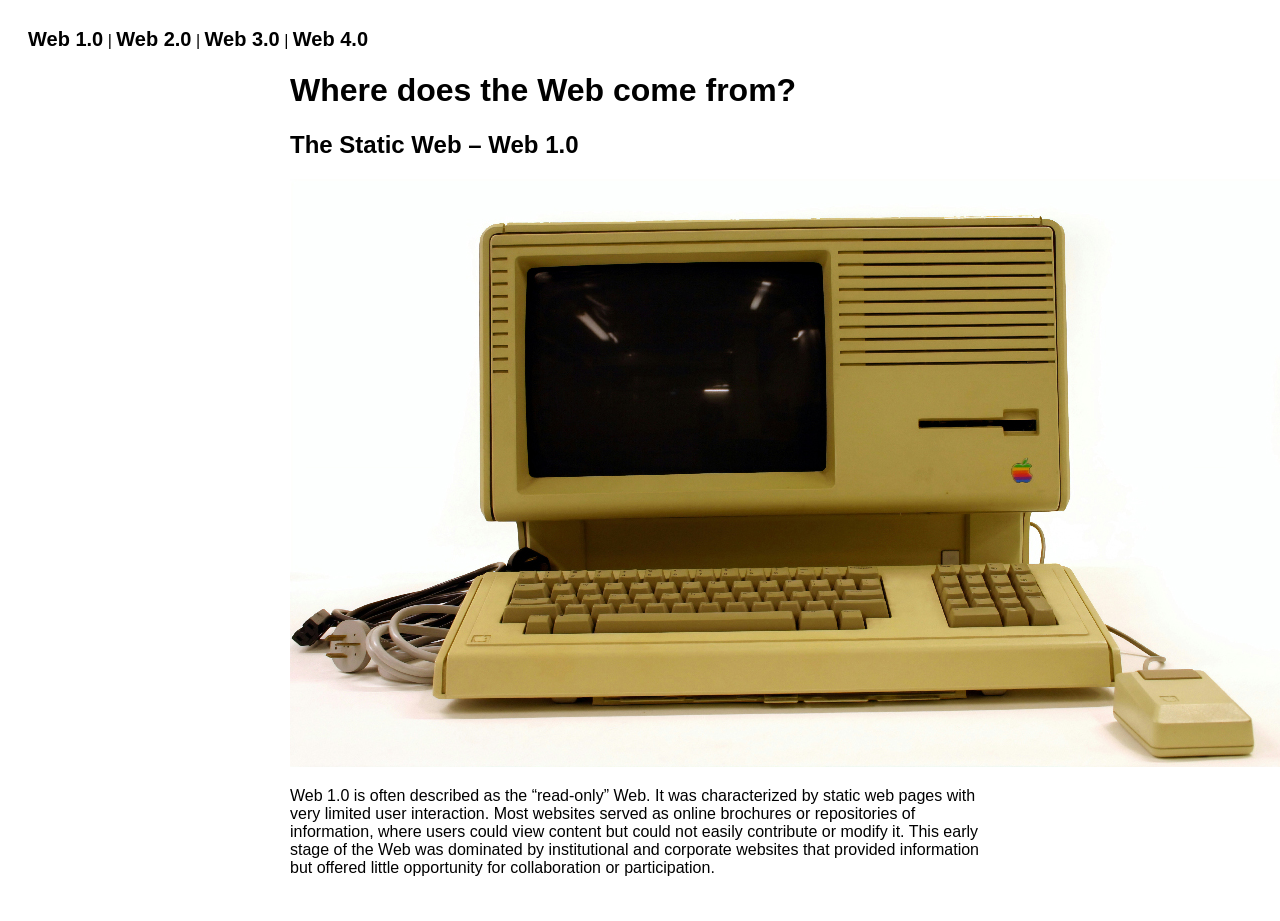
<file: Ameen-Ahmed-CART211-Asst2/index.html>
<!DOCTYPE html>
<html>
    <head>
        <title>Origins of the Web</title>
            <meta charset="utf-8">
    </head>
    <Body style="font-family: sans-serif; padding: 20px;">
        <nav>
            <a href="index.html" style="text-decoration: none; color: black; font-size: 125%; font-weight: bold;">Web 1.0</a> | <a href="web2.html" style="text-decoration: none; color: black; font-size: 125%; font-weight: bold;">Web 2.0</a> | <a href="web3.html" style="text-decoration: none; color: black; font-size: 125%; font-weight: bold;">Web 3.0</a> | <a href="web4.html" style="text-decoration: none; color: black; font-size: 125%; font-weight: bold;">Web 4.0</a>
        </nav>
        <header style="width: 700px; margin: auto;">
            <h1>Where does the Web come from?</h1>
            <h2>The Static Web – Web 1.0</h2>
            <img src="apple-lisa.jpg">
        </header>
        <main style="width: 700px; margin: auto; text-align: left;">
            <p>
                Web 1.0 is often described as the “read-only” Web. It was characterized by static web pages with very limited user interaction. Most websites served as online brochures or repositories of information, where users could view content but could not easily contribute or modify it.
                This early stage of the Web was dominated by institutional and corporate websites that provided information but offered little opportunity for collaboration or participation.
            </p>
        </main>


    </Body>

</html>
</file>
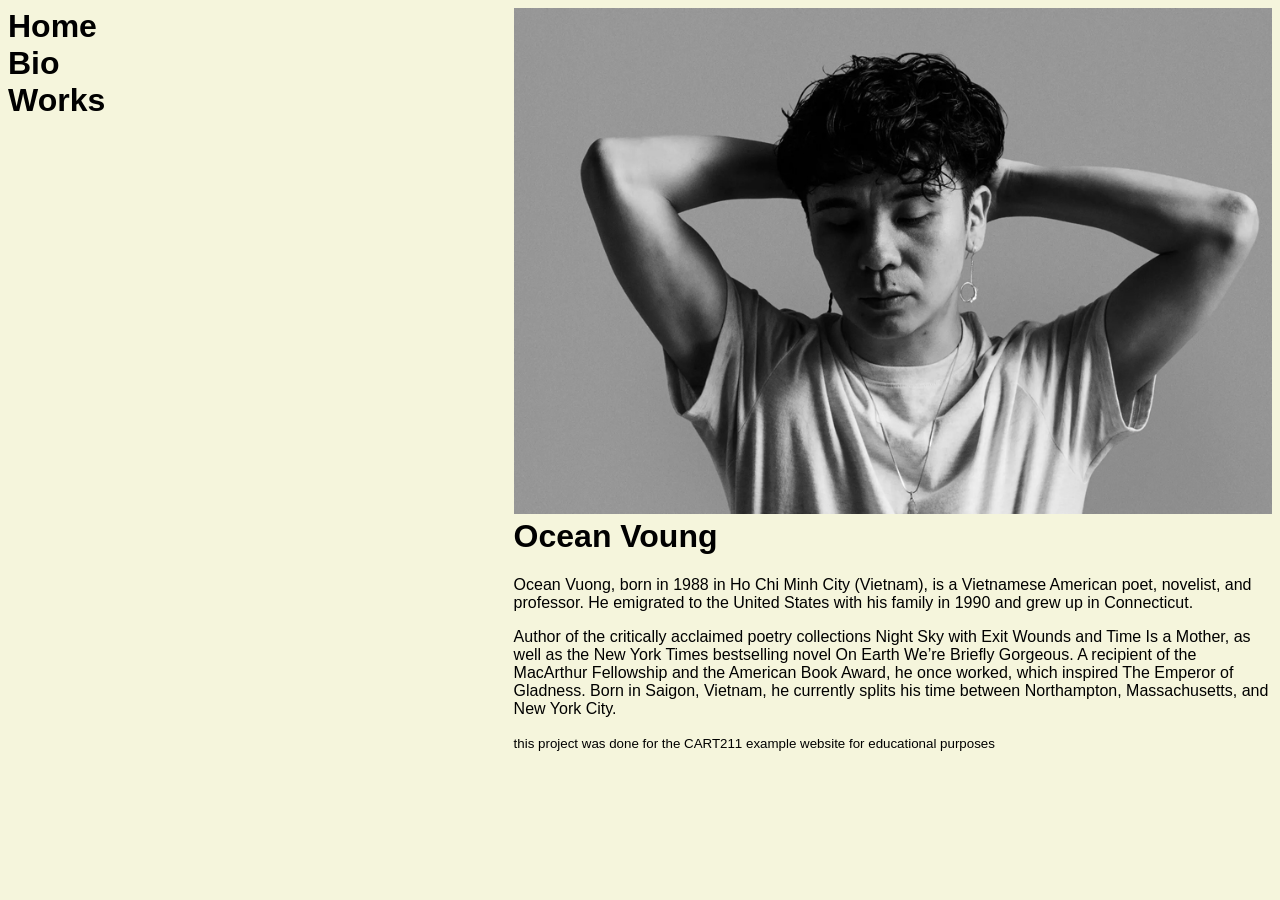
<file: Ameen-Ahmed-CART211-Asst4/index.html>
<!DOCTYPE html>
<html lang="en">
<head>
    <meta charset="UTF-8">
    <meta name="viewport" content="width=device-width, initial-scale=1.0">
    <title>Ocean Vuong web page</title>
    <link rel="stylesheet" href="default.css">
</head>
<body>
    <nav>
        <a href="index.html">Home</a>
        <a href="bio.html">Bio</a>
        <a href="work.html">Works</a>
    </nav>
    <div id="wrapper">
        <header>
            <img src="assets/Home.jpg" alt="picture of Ocean Voung in black and white" width="100%">
            <h1>Ocean Voung </h1>
        </header>
        <main>
            <p>Ocean Vuong, born in 1988 in Ho Chi Minh City (Vietnam), is a Vietnamese American poet, novelist, and professor. He emigrated to the United States with his family in 1990 and grew up in Connecticut. 

</p>
<p>Author of the critically acclaimed poetry collections Night Sky with Exit Wounds and Time Is a Mother, as well as the New York Times bestselling novel On Earth We’re Briefly Gorgeous. A recipient of the MacArthur Fellowship and the American Book Award, he once worked, which inspired The Emperor of Gladness. Born in Saigon, Vietnam, he currently splits his time between Northampton, Massachusetts, and New York City.
</p>
        </main>
        <footer>
            <small>this project was done for the CART211 example website for educational purposes</small>
        </footer>
    </div>
</body>
</html>
</file>
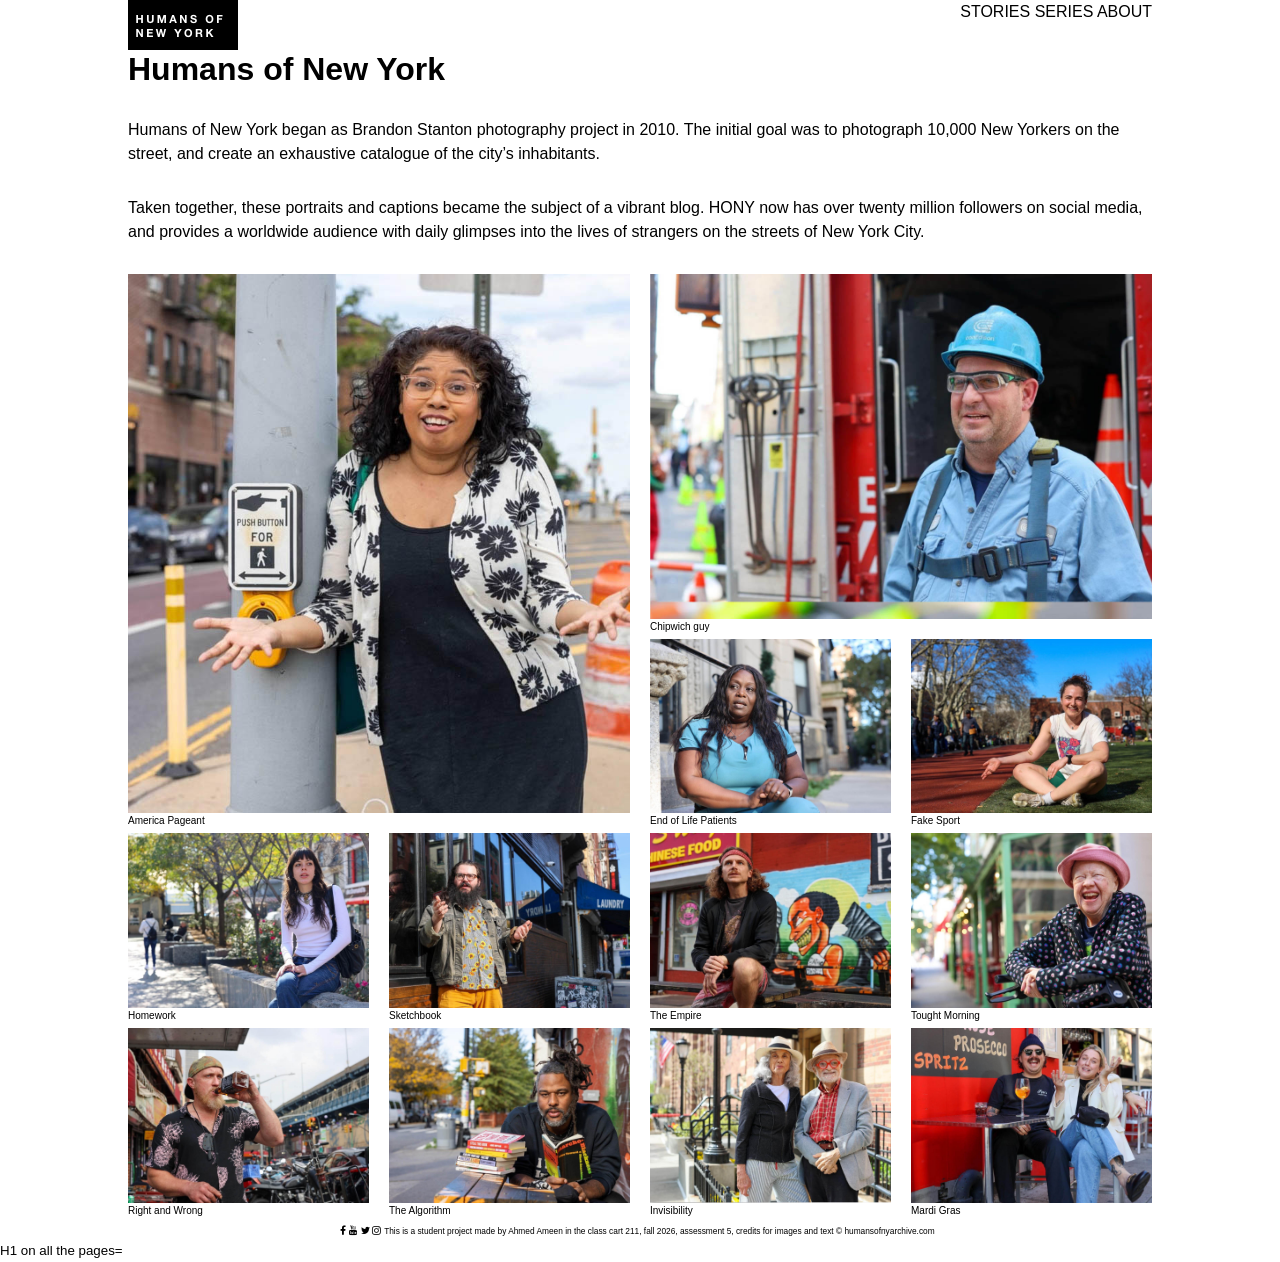
<file: Ameen-Ahmed-CART211-Asst5/index.html>
<!DOCTYPE html>
<html lang="en">
<head>
    <meta charset="UTF-8">
    <meta name="viewport" content="width=device-width, initial-scale=1.0">
    <title>Humans of New York</title>
    <link rel="stylesheet" href="reset.css">
    <link rel="stylesheet" href="default.css">
    <link rel="stylesheet" href="https://cdnjs.cloudflare.com/ajax/libs/font-awesome/4.7.0/css/font-awesome.min.css">

</head>
<body>
<div id="wrapper">
    <header>
        <div class="logo">
            <a href="index.html">
                <img src="assets/logo.png">
            </a>
        </div>
        <nav>
        <a href="story.html">STORIES</a>
        <a href="#">SERIES</a>
        <a href="#">ABOUT</a>
        </nav>

    </header>

    <main>
        <h1>Humans of New York</h1>
        <p>Humans of New York began as Brandon Stanton photography project in 2010.  The initial goal was to photograph 10,000 New Yorkers on the street, and create an exhaustive catalogue of the city’s inhabitants.
</p>
        <p>Taken together, these portraits and captions became the subject of a vibrant blog. HONY now has over twenty million followers on social media, and provides a worldwide audience with daily glimpses into the lives of strangers on the streets of New York City. 
</p>
        <div class="image-container">
            <figure class="im1">
                <a href="#"><img src="assets/america_pageant.jpg" alt=""></a>
                <figcaption>America Pageant</figcaption>
            </figure>
            <figure class="im2">
                <a href="#"><img src="assets/Chipwich_guy.jpg" alt=""></a>
                <figcaption>Chipwich guy</figcaption>
            </figure>
            <figure class="im3">
                <a href="#"><img src="assets/end_of_life_patient.jpg" alt=""></a>
                <figcaption>End of Life Patients</figcaption>
            </figure>
            <figure class="im4">
                <a href="#"><img src="assets/fake_sport.jpg" alt=""></a>
                <figcaption>Fake Sport</figcaption>
            </figure>
            <figure class="im5">
                <a href="#"><img src="assets/homework.jpg" alt=""></a>
                <figcaption>Homework</figcaption>
            </figure>
            <figure class="im6">
                <a href="#"><img src="assets/sketchbook.jpg" alt=""></a>
                <figcaption>Sketchbook</figcaption>
            </figure>
            <figure class="im7">
                <a href="#"><img src="assets/The_Empire.jpg" alt=""></a>
                <figcaption>The Empire</figcaption>
            </figure>
            <figure class="im8">
                <a href="#"><img src="assets/tough_morning.jpg" alt=""></a>
                <figcaption>Tought Morning</figcaption>
            </figure>
            <figure class="im9">
                <a href="#"><img src="assets/Right_and_wrong.jpg" alt=""></a>
                <figcaption>Right and Wrong</figcaption>
            </figure>
            <figure class="im10">
                <a href="#"><img src="assets/the_algorithm.jpg" alt=""></a>
                <figcaption>The Algorithm</figcaption>
            </figure>
            <figure class="im11">
                <a href="#"><img src="assets/invisibility.jpg" alt=""></a>
                <figcaption>Invisibility</figcaption>
            </figure>
            <figure class="im12">
                <a href="#"><img src="assets/Mardi-Gras.jpg" alt=""></a>
                <figcaption>Mardi Gras</figcaption>
            </figure></div>
    </main>

    <footer>
        <div class="icon-wrapper"></div>
            <a href="#" class="fa fa-facebook"></a>
            <a href="#" class="fa fa-youtube"></a>
            <a href="#" class="fa fa-twitter"></a>
            <a href="#" class="fa fa-instagram"></a>
        <small>This is a student project made by Ahmed Ameen in the class cart 211, fall 2026, assessment 5, credits for images and text © humansofnyarchive.com
        </div>
H1 on all the pages=</small>
    </footer>
</div>
    
</body>
</html>
</file>
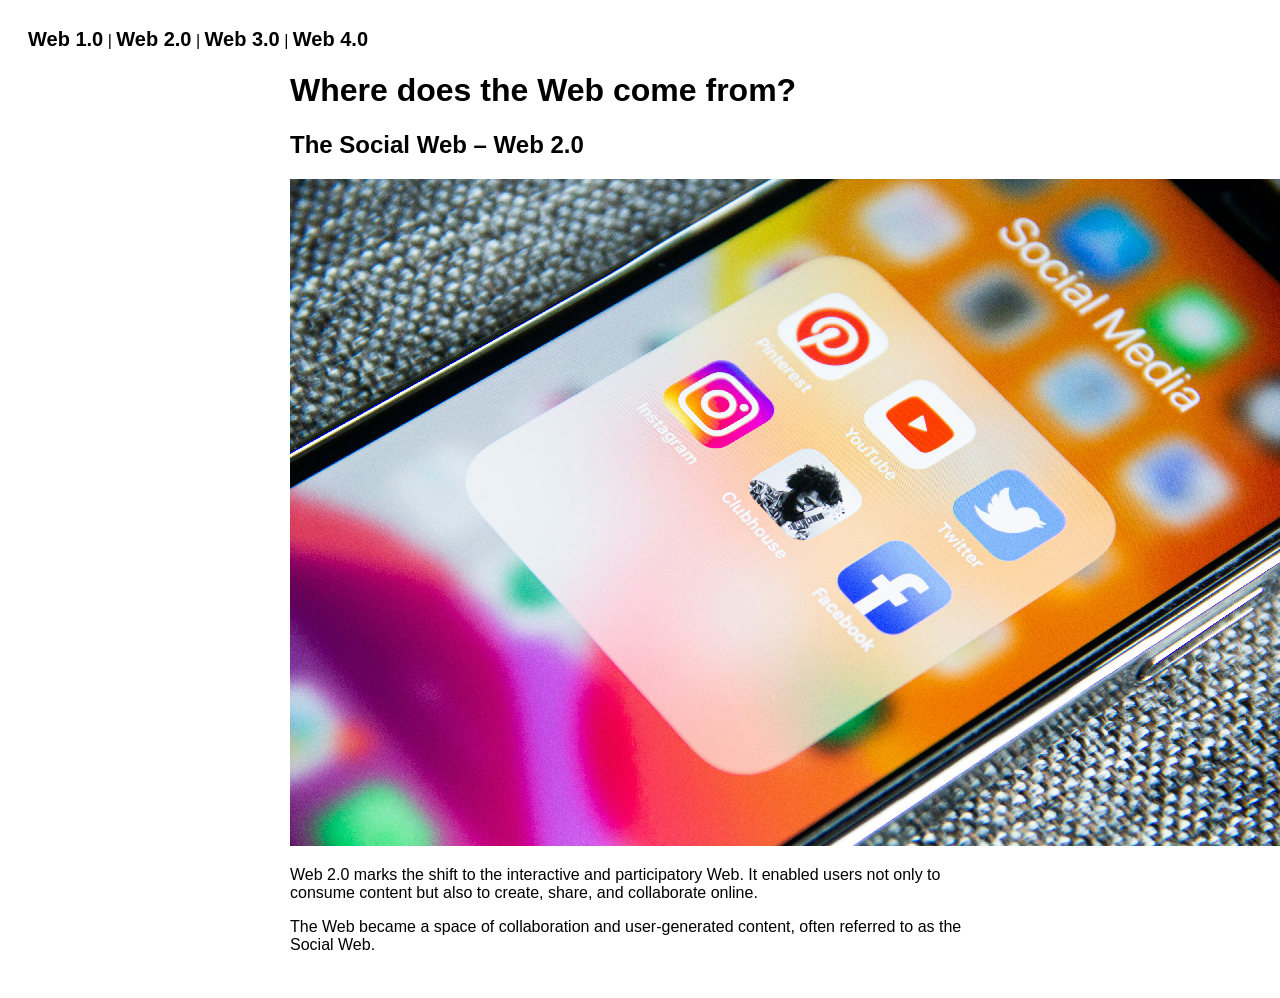
<file: Ameen-Ahmed-CART211-Asst2/web2.html>
<!DOCTYPE html>
<html>
    <head>
        <title>Origins of the Web</title>
            <meta charset="utf-8">
    </head>
    <Body style="font-family: sans-serif; padding: 20px;">
        <nav>
            <a href="index.html" style="text-decoration: none; color: black; font-size: 125%; font-weight: bold;">Web 1.0</a> | <a href="web2.html" style="text-decoration: none; color: black; font-size: 125%; font-weight: bold;">Web 2.0</a> | <a href="web3.html" style="text-decoration: none; color: black; font-size: 125%; font-weight: bold;">Web 3.0</a> | <a href="web4.html" style="text-decoration: none; color: black; font-size: 125%; font-weight: bold;">Web 4.0</a>
        </nav>
        <header style="width: 700px; margin: auto;">
            <h1>Where does the Web come from?</h1>
            <h2>The Social Web – Web 2.0</h2>
            <img src="social_media.jpg">
        </header>
        <main style="width: 700px; margin: auto; text-align: left;">
            <p>
                Web 2.0 marks the shift to the interactive and participatory Web. It enabled users not only to consume content but also to create, share, and collaborate online.
            </p>
            <p>
                The Web became a space of collaboration and user-generated content, often referred to as the Social Web.
        </main>


    </Body>

</html>
</file>
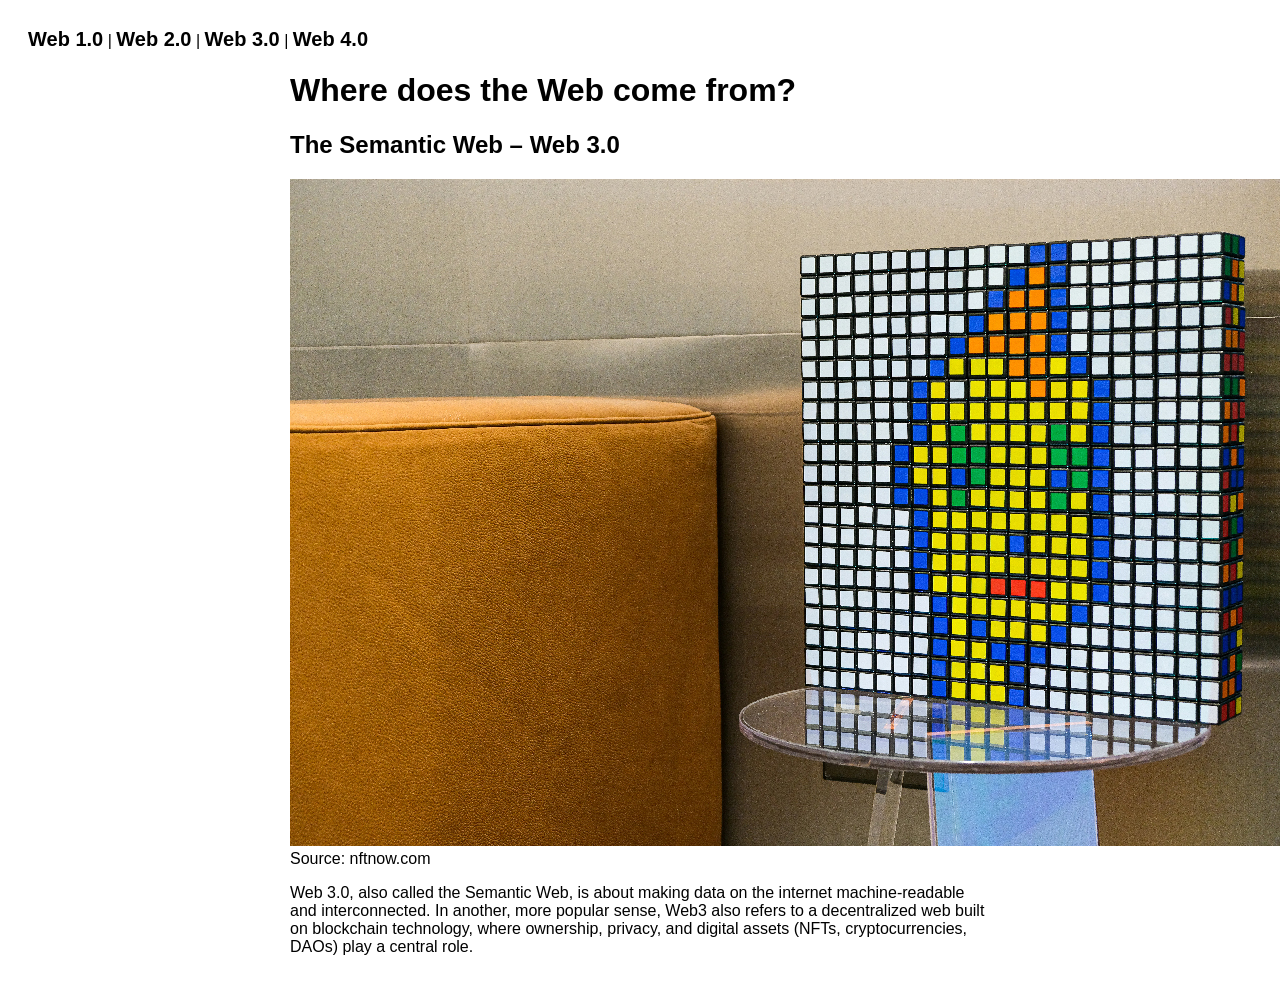
<file: Ameen-Ahmed-CART211-Asst2/web3.html>
<!DOCTYPE html>
<html>
    <head>
        <title>Origins of the Web</title>
            <meta charset="utf-8">
    </head>
    <Body style="font-family: sans-serif; padding: 20px;">
        <nav>
            <a href="index.html" style="text-decoration: none; color: black; font-size: 125%; font-weight: bold;">Web 1.0</a> | <a href="web2.html" style="text-decoration: none; color: black; font-size: 125%; font-weight: bold;">Web 2.0</a> | <a href="web3.html" style="text-decoration: none; color: black; font-size: 125%; font-weight: bold;">Web 3.0</a> | <a href="web4.html" style="text-decoration: none; color: black; font-size: 125%; font-weight: bold;">Web 4.0</a>
        </nav>
        <header style="width: 700px; margin: auto;">
            <h1>Where does the Web come from?</h1>
            <h2>The Semantic Web – Web 3.0</h2>
            <img src="cryptopunk.jpg">
            <footer>Source: nftnow.com</footer>
        </header>
        <main style="width: 700px; margin: auto; text-align: left;">
            <p>
                Web 3.0, also called the Semantic Web, is about making data on the internet machine-readable and interconnected. 
                In another, more popular sense, Web3 also refers to a decentralized web built on blockchain technology, where ownership, privacy, and digital assets (NFTs, cryptocurrencies, DAOs) play a central role.
            </p>
            
        </main>


    </Body>

</html>
</file>
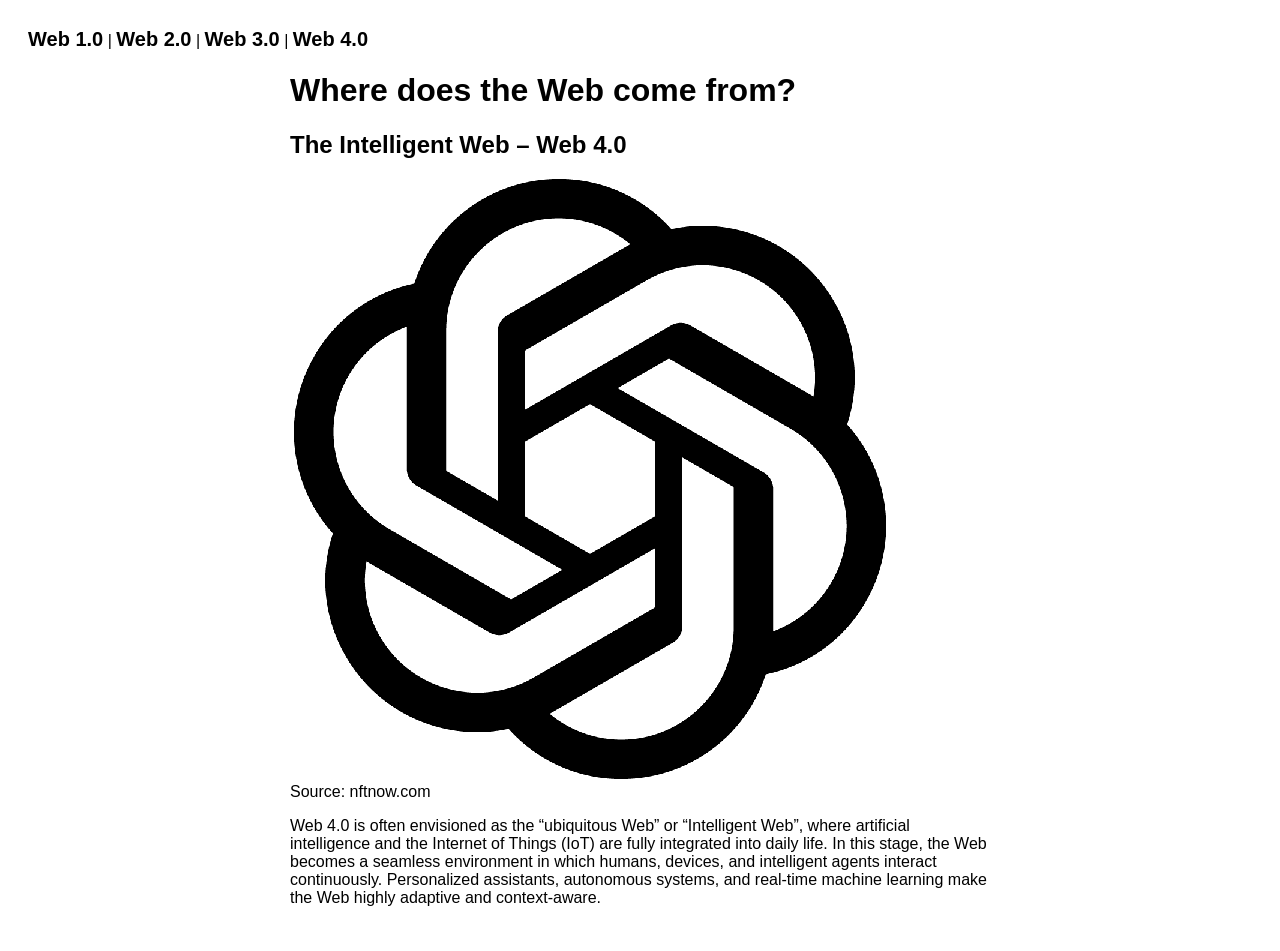
<file: Ameen-Ahmed-CART211-Asst2/web4.html>
<!DOCTYPE html>
<html>
    <head>
        <title>Origins of the Web</title>
            <meta charset="utf-8">
    </head>
    <Body style="font-family: sans-serif; padding: 20px;">
        <nav>
            <a href="index.html" style="text-decoration: none; color: black; font-size: 125%; font-weight: bold;">Web 1.0</a> | <a href="web2.html" style="text-decoration: none; color: black; font-size: 125%; font-weight: bold;">Web 2.0</a> | <a href="web3.html" style="text-decoration: none; color: black; font-size: 125%; font-weight: bold;">Web 3.0</a> | <a href="web4.html" style="text-decoration: none; color: black; font-size: 125%; font-weight: bold;">Web 4.0</a>
        </nav>
        <header style="width: 700px; margin: auto;">
            <h1>Where does the Web come from?</h1>
            <h2>The Intelligent Web – Web 4.0</h2>
            <img src="ChatGPT-Logo.gif">
            <footer>Source: nftnow.com</footer>
        </header>
        <main style="width: 700px; margin: auto; text-align: left;">
            <p>
                Web 4.0 is often envisioned as the “ubiquitous Web” or “Intelligent Web”, where artificial intelligence and the Internet of Things (IoT) are fully integrated into daily life.
In this stage, the Web becomes a seamless environment in which humans, devices, and intelligent agents interact continuously. Personalized assistants, autonomous systems, and real-time machine learning make the Web highly adaptive and context-aware.
            </p>
            
        </main>


    </Body>

</html>
</file>
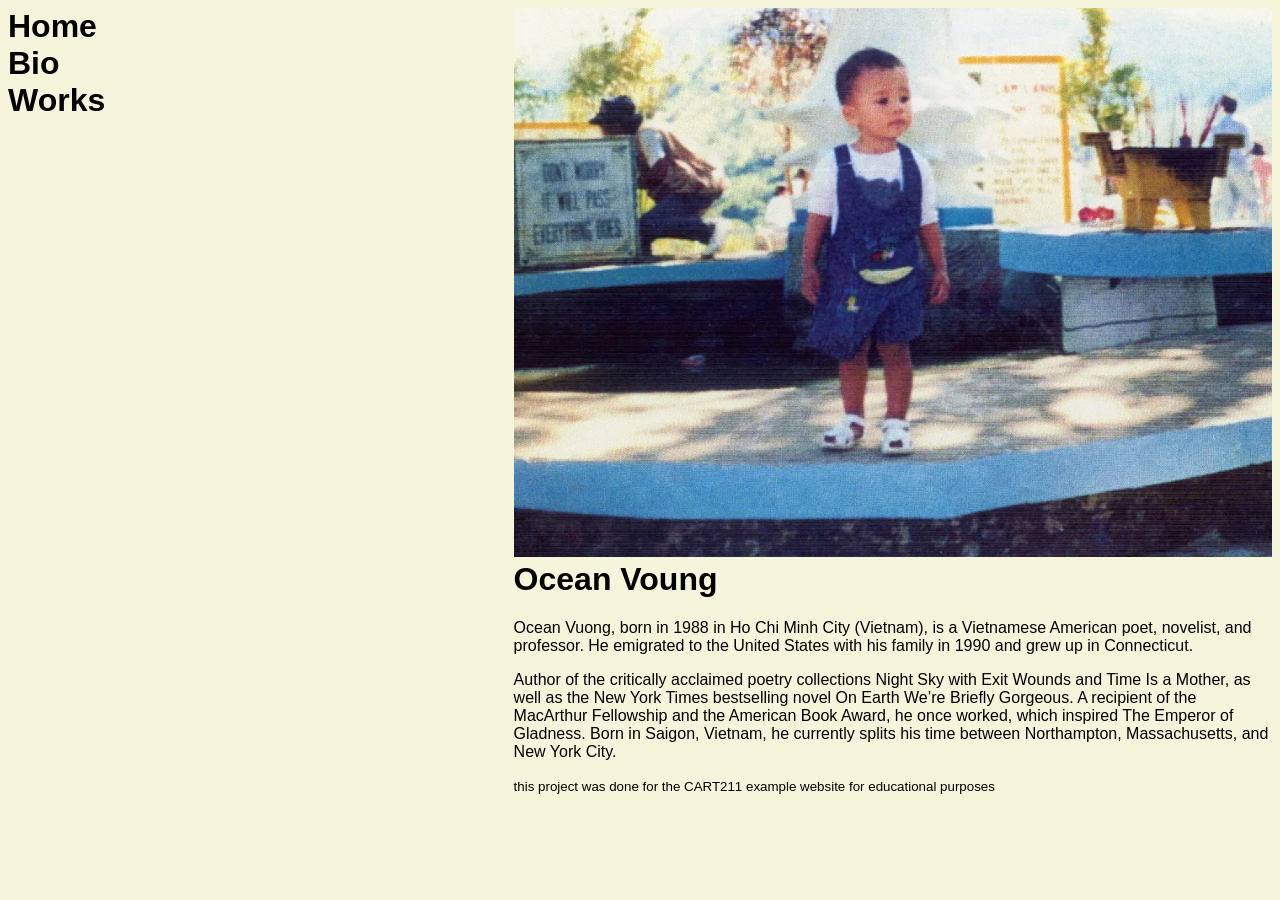
<file: Ameen-Ahmed-CART211-Asst4/bio.html>
<!DOCTYPE html>
<html lang="en">
<head>
    <meta charset="UTF-8">
    <meta name="viewport" content="width=device-width, initial-scale=1.0">
    <title>Ocean Vuong web page</title>
    <link rel="stylesheet" href="default.css">
</head>
<body>
    <nav>
        <a href="index.html">Home</a>
        <a href="bio.html">Bio</a>
        <a href="work.html">Works</a>
    </nav>
    <div id="wrapper">
        <header>
            <img src="assets/Bio.jpg" alt="picture of Ocean Voung in black and white" width="100%">
            <h1>Ocean Voung </h1>
        </header>
        <main>
            <p>Ocean Vuong, born in 1988 in Ho Chi Minh City (Vietnam), is a Vietnamese American poet, novelist, and professor. He emigrated to the United States with his family in 1990 and grew up in Connecticut. 

</p>
<p>Author of the critically acclaimed poetry collections Night Sky with Exit Wounds and Time Is a Mother, as well as the New York Times bestselling novel On Earth We’re Briefly Gorgeous. A recipient of the MacArthur Fellowship and the American Book Award, he once worked, which inspired The Emperor of Gladness. Born in Saigon, Vietnam, he currently splits his time between Northampton, Massachusetts, and New York City.
</p>
        </main>
        <footer>
            <small>this project was done for the CART211 example website for educational purposes</small>
        </footer>
    </div>
</body>
</html>
</file>
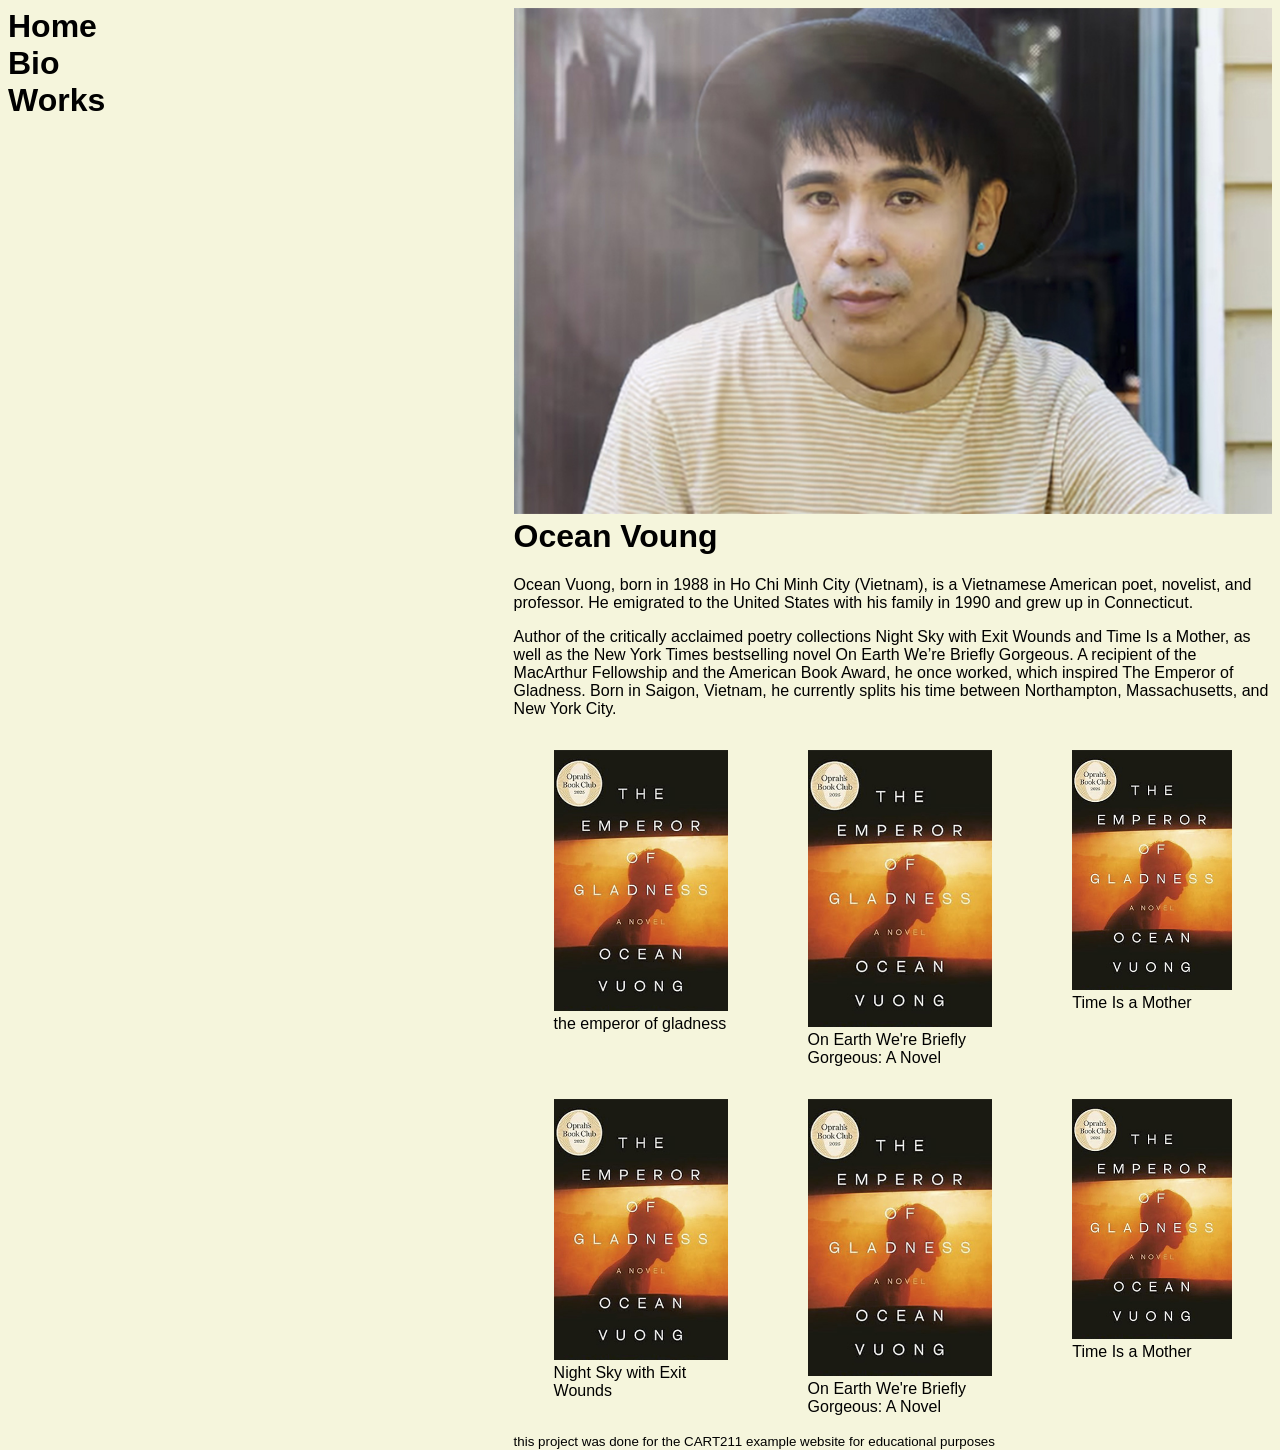
<file: Ameen-Ahmed-CART211-Asst4/work.html>
<!DOCTYPE html>
<html lang="en">
<head>
    <meta charset="UTF-8">
    <meta name="viewport" content="width=device-width, initial-scale=1.0">
    <title>Ocean Vuong web page</title>
    <link rel="stylesheet" href="default.css">
</head>
<body>
    <nav>
        <a href="index.html">Home</a>
        <a href="bio.html">Bio</a>
        <a href="work.html">Works</a>
    </nav>
    <div id="wrapper">
        <header>
            <img src="assets/work.jpg" alt="picture of Ocean Voung in black and white" width="100%">
            <h1>Ocean Voung </h1>
        </header>
        <main>
            <p>Ocean Vuong, born in 1988 in Ho Chi Minh City (Vietnam), is a Vietnamese American poet, novelist, and professor. He emigrated to the United States with his family in 1990 and grew up in Connecticut. 

</p>
<p>Author of the critically acclaimed poetry collections Night Sky with Exit Wounds and Time Is a Mother, as well as the New York Times bestselling novel On Earth We’re Briefly Gorgeous. A recipient of the MacArthur Fellowship and the American Book Award, he once worked, which inspired The Emperor of Gladness. Born in Saigon, Vietnam, he currently splits his time between Northampton, Massachusetts, and New York City.
</p>

<div class="bookgrid" >
    <figure>
        <img src="assets/Emperor.jpg" alt="book the emperor of gladness" width="100%">
        <figcaption> the emperor of gladness </figcaption>
    </figure>

    <figure>
        <img src="assets/Emperor.jpg" alt="book the emperor of gladness" width="100%">
        <figcaption> On Earth We're Briefly Gorgeous: A Novel</figcaption>
    </figure>
    <figure>
        <img src="assets/Emperor.jpg" alt="book the emperor of gladness" width="100%">
        <figcaption> Time Is a Mother</figcaption>
</figure>
    
    <figure>
        <img src="assets/Emperor.jpg" alt="book the emperor of gladness" width="100%">
        <figcaption> Night Sky with Exit Wounds </figcaption>
    </figure>

    <figure>
        <img src="assets/Emperor.jpg" alt="book the emperor of gladness" width="100%">
        <figcaption> On Earth We're Briefly Gorgeous: A Novel</figcaption>
    </figure>
    <figure>
        <img src="assets/Emperor.jpg" alt="book the emperor of gladness" width="100%">
        <figcaption> Time Is a Mother</figcaption>
</figure>


</div>
        </main>
        <footer>
            <small>this project was done for the CART211 example website for educational purposes</small>
        </footer>
    </div>
</body>
</html>
</file>
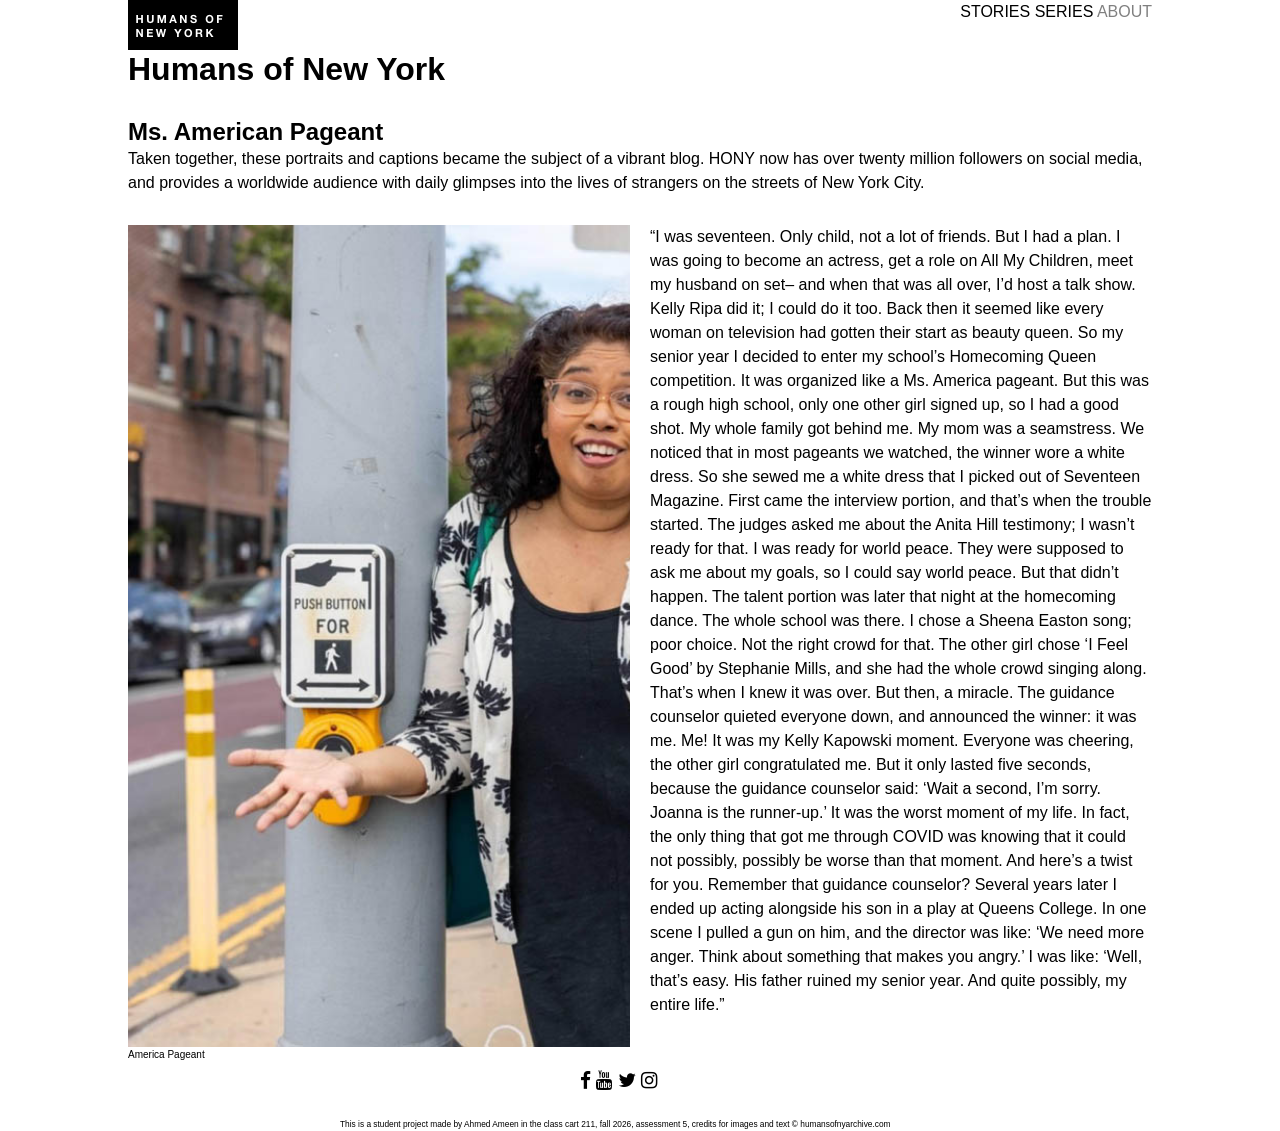
<file: Ameen-Ahmed-CART211-Asst5/story.html>
<!DOCTYPE html>
<html lang="en">
<head>
    <meta charset="UTF-8">
    <meta name="viewport" content="width=device-width, initial-scale=1.0">
    <title>Humans of New York</title>
    <link rel="stylesheet" href="reset.css">
    <link rel="stylesheet" href="default.css">
    <link rel="stylesheet" href="https://cdnjs.cloudflare.com/ajax/libs/font-awesome/4.7.0/css/font-awesome.min.css">

</head>
<body>
<div id="wrapper">
    <header>
        <div class="logo">
            <a href="index.html">
                <img src="assets/logo.png">
            </a>
        </div>
        <nav>
        <a href="story.html">STORIES</a>
        <a href="#">SERIES</a>
        <a href="#" class="current">ABOUT</a>
        </nav>

    </header>

    <main>
        <h1>Humans of New York</h1>
        <h2>Ms. American Pageant</h2>
        <p>Taken together, these portraits and captions became the subject of a vibrant blog. HONY now has over twenty million followers on social media, and provides a worldwide audience with daily glimpses into the lives of strangers on the streets of New York City. 
</p>
        <div class="story-container">
            <figure class="im-left">
                <a href="#"><img src="assets/america_pageant.jpg" alt=""></a>
                <figcaption>America Pageant</figcaption>
            </figure>
                <div class="story-text">
                    <p>“I was seventeen. Only child, not a lot of friends. But I had a plan. I was going to become an actress, get a role on All My Children, meet my husband on set– and when that was all over, I’d host a talk show. Kelly Ripa did it; I could do it too. Back then it seemed like every woman on television had gotten their start as beauty queen. So my senior year I decided to enter my school’s Homecoming Queen competition. It was organized like a Ms. America pageant. But this was a rough high school, only one other girl signed up, so I had a good shot. My whole family got behind me. My mom was a seamstress. We noticed that in most pageants we watched, the winner wore a white dress. So she sewed me a white dress that I picked out of Seventeen Magazine. First came the interview portion, and that’s when the trouble started. The judges asked me about the Anita Hill testimony; I wasn’t ready for that. I was ready for world peace. They were supposed to ask me about my goals, so I could say world peace. But that didn’t happen. The talent portion was later that night at the homecoming dance. The whole school was there. I chose a Sheena Easton song; poor choice. Not the right crowd for that. The other girl chose ‘I Feel Good’ by Stephanie Mills, and she had the whole crowd singing along. That’s when I knew it was over. But then, a miracle. The guidance counselor quieted everyone down, and announced the winner: it was me. Me! It was my Kelly Kapowski moment. Everyone was cheering, the other girl congratulated me. But it only lasted five seconds, because the guidance counselor said: ‘Wait a second, I’m sorry. Joanna is the runner-up.’ It was the worst moment of my life. In fact, the only thing that got me through COVID was knowing that it could not possibly, possibly be worse than that moment. And here’s a twist for you. Remember that guidance counselor? Several years later I ended up acting alongside his son in a play at Queens College. In one scene I pulled a gun on him, and the director was like: ‘We need more anger. Think about something that makes you angry.’ I was like: ‘Well, that’s easy. His father ruined my senior year. And quite possibly, my entire life.”</p>


        </div>
    </main>

    <footer>
        <div class="icon-wrapper">
            <a href="#" class="fa fa-facebook"></a>
            <a href="#" class="fa fa-youtube"></a>
            <a href="#" class="fa fa-twitter"></a>
            <a href="#" class="fa fa-instagram"></a>
        </div>
        <small>This is a student project made by Ahmed Ameen in the class cart 211, fall 2026, assessment 5, credits for images and text © humansofnyarchive.com

</small>
    </footer>
</div>
    
</body>
</html>
</file>
<file: Ameen-Ahmed-CART211-Asst4/default.css>
body{
    background-color: beige;
    font-family: Arial, Helvetica, sans-serif;
}

a{
    text-decoration: none; 
    color: black;
    font-size: 2em;
    font-weight: bold;
    display: block;
}

nav {
    width: 20%;
    float: left;
}

#wrapper
{
    width: 60%;
    float: right;
}

h1 {margin-top: 0;}

h3 {
    margin-bottom: 0;
}

.bookgrid{
    display: grid;
    grid-template-columns: auto auto auto;
}
</file>
<file: Ameen-Ahmed-CART211-Asst5/default.css>
body {
    font-family: Arial, sans-serif;
}

header {
    display: flex;
    justify-content: space-between;
}

main img {
    width: 100%;
    height: 100%;
    object-fit: cover;
    object-position: left;
}

main p {
    font-weight: 400;
    margin-bottom: 30px;
}

h1 {
    margin-bottom: 30px;
}

figcaption{
    font-size: 10px;
    font-weight:100;
}
.image-container{
    display: grid;
    grid-template-columns: repeat(4, 1fr);
    gap: 20px;
}
.story-container{
    display: grid;
    grid-template-columns: repeat(2, 1fr);
    gap: 20px;
}


#wrapper{
    width: 80%;
    margin: 0 auto;
}

footer{
    margin-top: 50px;
    font-size: 10px;
}

.current {
    color: gray !important;

}

.icon-wrapper{
    font-size: 1.2rem;
    width: 20%;
    margin-left: auto;
    margin-right: auto;
    margin-top: 20px;
    margin-bottom: 20px;
}
footer small{
    margin-top: 30px;
}

.im1{
    grid-column-start: 1;
    grid-column-end: 3;
    grid-row-start: 1;
    grid-row-end: 3;
}
.im2{
    grid-column-start: 3;
    grid-column-end: 5;
    grid-row-start: 1;
    grid-row-end: 2;
}


footer {
    width: 600px;
    margin: 0 auto;
}
</file>
